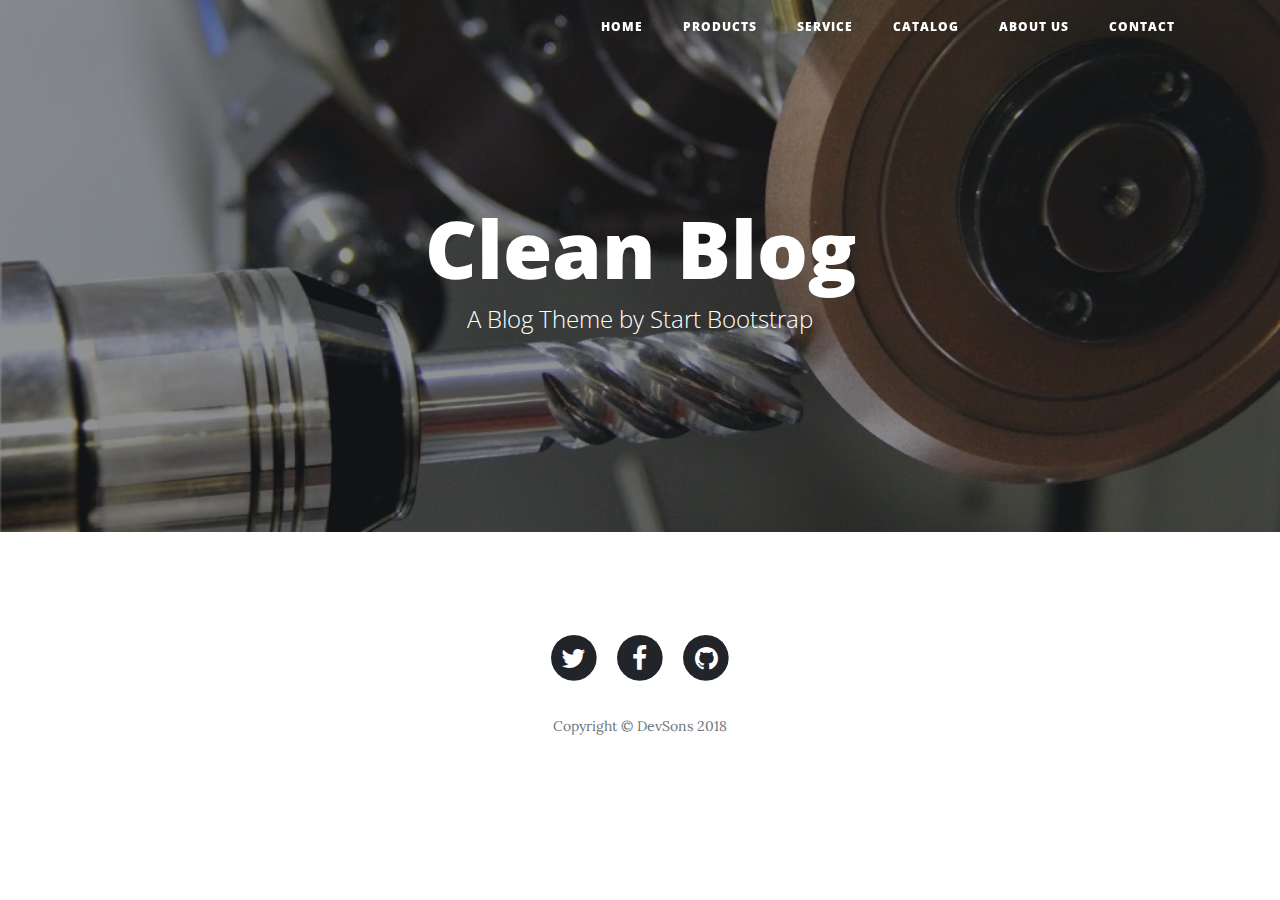
<file: index.html>
<!DOCTYPE html>
<html lang="en">

  <head>

    <meta charset="utf-8">
    <meta name="viewport" content="width=device-width, initial-scale=1, shrink-to-fit=no">
    <meta name="description" content="">
    <meta name="author" content="">

    <title>Clean Blog - Start Bootstrap Theme</title>

    <!-- Bootstrap core CSS -->
    <link href="vendor/bootstrap/css/bootstrap.min.css" rel="stylesheet">

    <!-- Custom fonts for this template -->
    <link href="vendor/font-awesome/css/font-awesome.min.css" rel="stylesheet" type="text/css">
    <link href='https://fonts.googleapis.com/css?family=Lora:400,700,400italic,700italic' rel='stylesheet' type='text/css'>
    <link href='https://fonts.googleapis.com/css?family=Open+Sans:300italic,400italic,600italic,700italic,800italic,400,300,600,700,800' rel='stylesheet' type='text/css'>

    <!-- Custom styles for this template -->
    <link href="css/main.css" rel="stylesheet">

  </head>

  <body>

    <!-- Navigation -->
    <nav class="navbar navbar-expand-lg navbar-light fixed-top" id="mainNav">
      <div class="container">
        <a class="navbar-brand" href="index.html"><!--<img src="E:\Hitesh\startbootstrap-clean-blog-gh-pages\img\logo.jpg" >--></a>
        <button class="navbar-toggler navbar-toggler-right" type="button" data-toggle="collapse" data-target="#navbarResponsive" aria-controls="navbarResponsive" aria-expanded="false" aria-label="Toggle navigation">
          Menu
          <i class="fa fa-bars"></i>
        </button>
        <div class="collapse navbar-collapse" id="navbarResponsive">

          <ul class="navbar-nav ml-auto">
            
            <li class="nav-item">
              <a class="nav-link" href="index.html">Home</a>
            </li>

            <li class="nav-item">
              <a class="nav-link" href="products.html">Products</a>
            </li>

            <li class="nav-item">
              <a class="nav-link" href="service.html">Service</a>
            </li>

            <li class="nav-item">
              <a class="nav-link" href="catalog.html">Catalog</a>
            </li>

            <li class="nav-item">
              <a class="nav-link" href="aboutus.html">About US</a>
            </li>

            <li class="nav-item">
              <a class="nav-link" href="contact.html">Contact</a>
            </li>

          </ul>
        </div>
      </div>
    </nav>

    <!-- Page Header -->
    <header class="masthead" style="background-image: url('images/6.jpg')">
      <div class="overlay"></div>
      <div class="container">
        <div class="row">
          <div class="col-lg-8 col-md-10 mx-auto">
            <div class="site-heading">
              <h1>Clean Blog</h1>
              <span class="subheading">A Blog Theme by Start Bootstrap</span>
            </div>
          </div>
        </div>
      </div>
    </header>

        <!-- Footer -->
    <footer>
      <div class="container">
        <div class="row">
          <div class="col-lg-8 col-md-10 mx-auto">
            <ul class="list-inline text-center">
              <li class="list-inline-item">
                <a href="#">
                  <span class="fa-stack fa-lg">
                    <i class="fa fa-circle fa-stack-2x"></i>
                    <i class="fa fa-twitter fa-stack-1x fa-inverse"></i>
                  </span>
                </a>
              </li>
              <li class="list-inline-item">
                <a href="#">
                  <span class="fa-stack fa-lg">
                    <i class="fa fa-circle fa-stack-2x"></i>
                    <i class="fa fa-facebook fa-stack-1x fa-inverse"></i>
                  </span>
                </a>
              </li>
              <li class="list-inline-item">
                <a href="#">
                  <span class="fa-stack fa-lg">
                    <i class="fa fa-circle fa-stack-2x"></i>
                    <i class="fa fa-github fa-stack-1x fa-inverse"></i>
                  </span>
                </a>
              </li>
            </ul>
            <p class="copyright text-muted">Copyright &copy; DevSons 2018</p>
          </div>
        </div>
      </div>
    </footer>

    <!-- Bootstrap core JavaScript -->
    <script src="vendor/jquery/jquery.min.js"></script>
    <script src="vendor/bootstrap/js/bootstrap.bundle.min.js"></script>

    <!-- Custom scripts for this template -->
    

  </body>

</html>
</file>
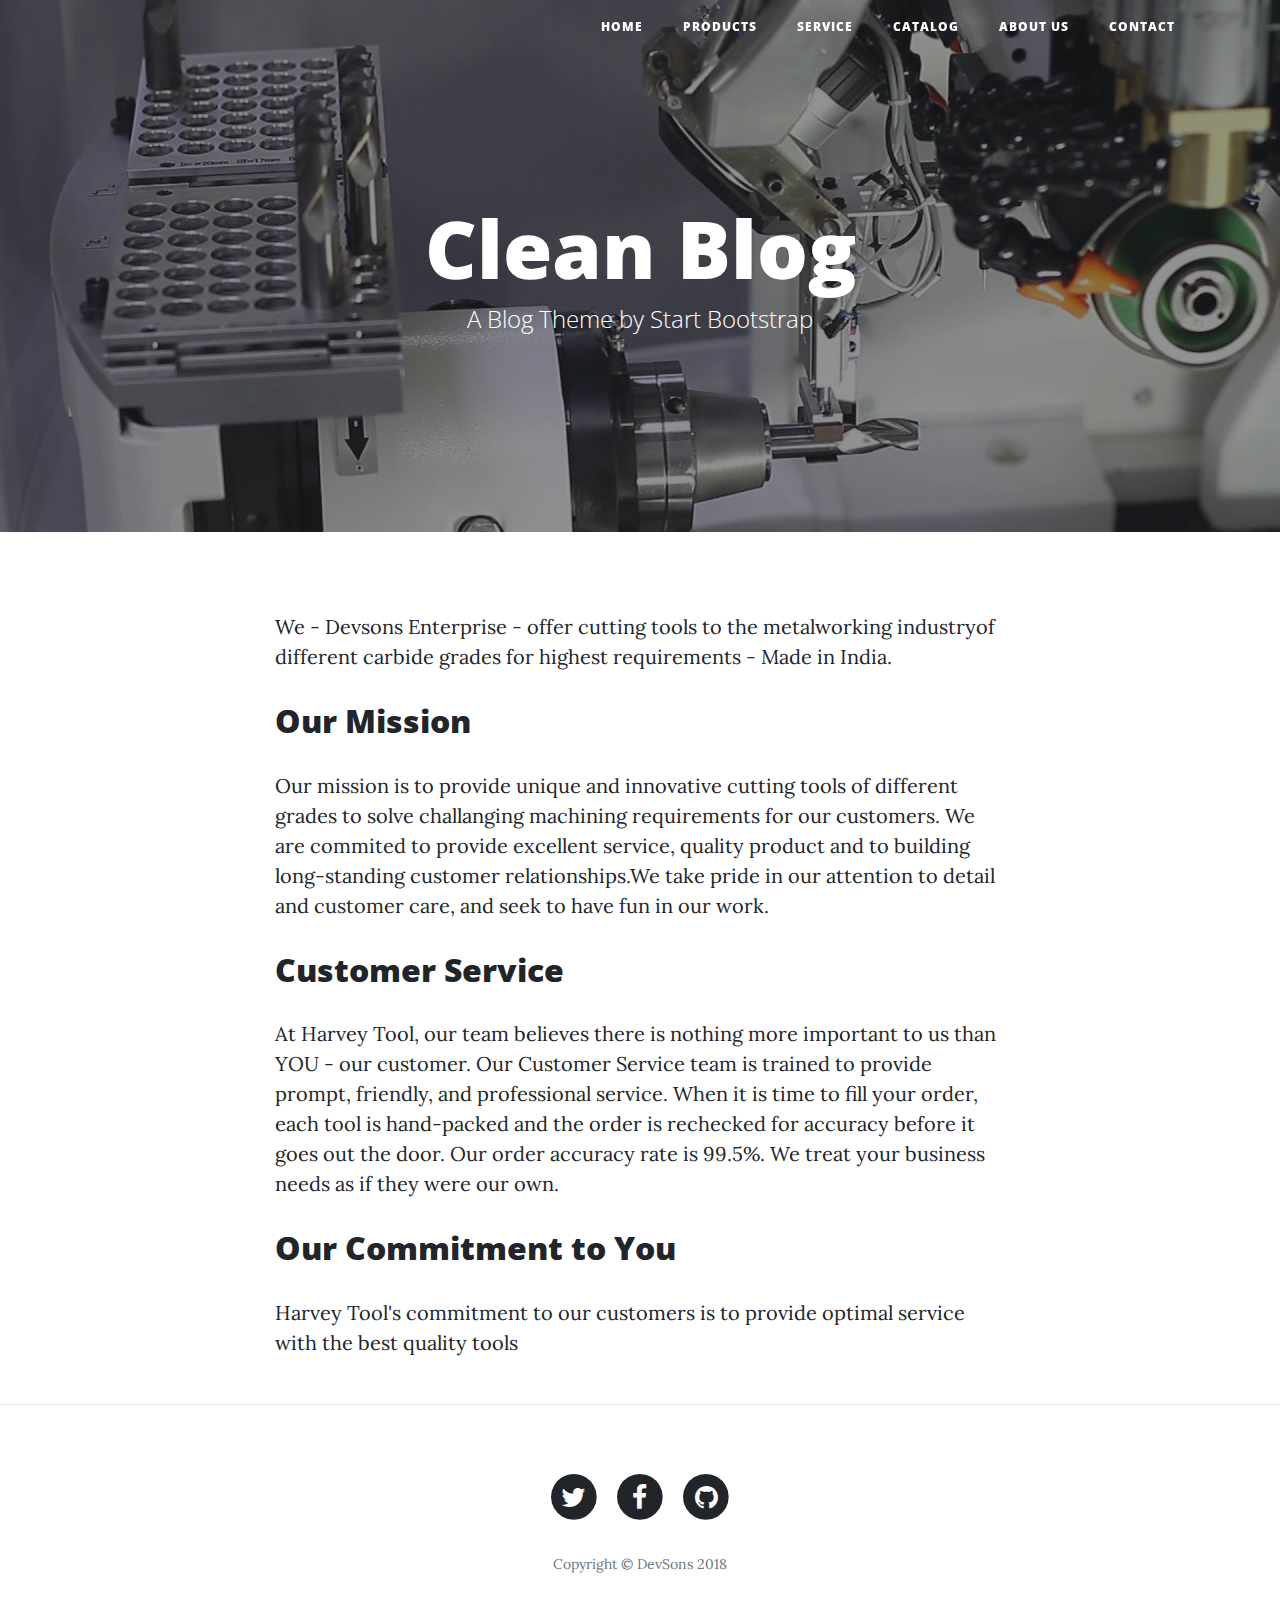
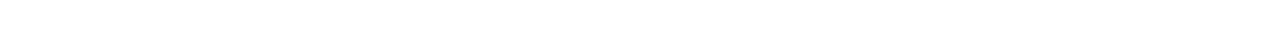
<file: aboutus.html>
<!DOCTYPE html>
<html lang="en">

  <head>

    <meta charset="utf-8">
    <meta name="viewport" content="width=device-width, initial-scale=1, shrink-to-fit=no">
    <meta name="description" content="">
    <meta name="author" content="">

    <title>Clean Blog - Start Bootstrap Theme</title>

    <!-- Bootstrap core CSS -->
    <link href="vendor/bootstrap/css/bootstrap.min.css" rel="stylesheet">

    <!-- Custom fonts for this template -->
    <link href="vendor/font-awesome/css/font-awesome.min.css" rel="stylesheet" type="text/css">
    <link href='https://fonts.googleapis.com/css?family=Lora:400,700,400italic,700italic' rel='stylesheet' type='text/css'>
    <link href='https://fonts.googleapis.com/css?family=Open+Sans:300italic,400italic,600italic,700italic,800italic,400,300,600,700,800' rel='stylesheet' type='text/css'>

    <!-- Custom styles for this template -->
    <link href="css/main.css" rel="stylesheet">
    <link href="css/catalog.css" rel="stylesheet">

  </head>

  <body>

    <!-- Navigation -->
    <nav class="navbar navbar-expand-lg navbar-light fixed-top" id="mainNav">
      <div class="container">
        <a class="navbar-brand" href="index.html"><!--<img src="E:\Hitesh\startbootstrap-clean-blog-gh-pages\img\logo.jpg" >--></a>
        <button class="navbar-toggler navbar-toggler-right" type="button" data-toggle="collapse" data-target="#navbarResponsive" aria-controls="navbarResponsive" aria-expanded="false" aria-label="Toggle navigation">
          Menu
          <i class="fa fa-bars"></i>
        </button>
        <div class="collapse navbar-collapse" id="navbarResponsive">

          <ul class="navbar-nav ml-auto">
            
            <li class="nav-item">
              <a class="nav-link" href="index.html">Home</a>
            </li>

            <li class="nav-item">
              <a class="nav-link" href="products.html">Products</a>
            </li>

            <li class="nav-item">
              <a class="nav-link" href="service.html">Service</a>
            </li>

            <li class="nav-item">
              <a class="nav-link" href="catalog.html">Catalog</a>
            </li>

            <li class="nav-item">
              <a class="nav-link" href="aboutus.html">About US</a>
            </li>

            <li class="nav-item">
              <a class="nav-link" href="contact.html">Contact</a>
            </li>

          </ul>
        </div>
      </div>
    </nav>

    <!-- Page Header -->
    <header class="masthead" style="background-image: url('images/5.jpg')">
      <div class="overlay"></div>
      <div class="container">
        <div class="row">
          <div class="col-lg-8 col-md-10 mx-auto">
            <div class="site-heading">
              <h1>Clean Blog</h1>
              <span class="subheading">A Blog Theme by Start Bootstrap</span>
            </div>
          </div>
        </div>
      </div>
    </header>

     <!-- Main Content -->
    <div class="container">
      <div class="row">
        <div class="col-lg-8 col-md-10 mx-auto">
            <p>We - Devsons Enterprise - offer cutting tools to the metalworking industryof  different carbide grades for highest requirements - Made in India.</p>
            <h2>Our Mission</h2>
            <p>Our mission is to provide unique and innovative cutting tools of different grades to solve challanging machining requirements for our customers. We are commited to provide excellent service, quality product and to building long-standing customer relationships.We take pride in our attention to detail and customer care, and seek to have fun in our work.</p>

            <h2>Customer Service</h2>
            <p>At Harvey Tool, our team believes there is nothing more important to us than YOU - our customer. Our Customer Service team is trained to provide prompt, friendly, and professional service. When it is time to fill your order, each tool is hand-packed and the order is rechecked for accuracy before it goes out the door. Our order accuracy rate is 99.5%. We treat your business needs as if they were our own.</p>

            <h2>Our Commitment to You</h2>
            <p>Harvey Tool's commitment to our customers is to provide optimal service with the best quality tools</p>
        </div>
      </div>
    </div>

    <hr>
        <!-- Footer -->
    <footer>
      <div class="container">
        <div class="row">
          <div class="col-lg-8 col-md-10 mx-auto">
            <ul class="list-inline text-center">
              <li class="list-inline-item">
                <a href="#">
                  <span class="fa-stack fa-lg">
                    <i class="fa fa-circle fa-stack-2x"></i>
                    <i class="fa fa-twitter fa-stack-1x fa-inverse"></i>
                  </span>
                </a>
              </li>
              <li class="list-inline-item">
                <a href="#">
                  <span class="fa-stack fa-lg">
                    <i class="fa fa-circle fa-stack-2x"></i>
                    <i class="fa fa-facebook fa-stack-1x fa-inverse"></i>
                  </span>
                </a>
              </li>
              <li class="list-inline-item">
                <a href="#">
                  <span class="fa-stack fa-lg">
                    <i class="fa fa-circle fa-stack-2x"></i>
                    <i class="fa fa-github fa-stack-1x fa-inverse"></i>
                  </span>
                </a>
              </li>
            </ul>
            <p class="copyright text-muted">Copyright &copy; DevSons 2018</p>
          </div>
        </div>
      </div>
    </footer>

    <!-- Bootstrap core JavaScript -->
    <script src="vendor/jquery/jquery.min.js"></script>
    <script src="vendor/bootstrap/js/bootstrap.bundle.min.js"></script>

    <!-- Custom scripts for this template -->
    

  </body>

</html>
</file>
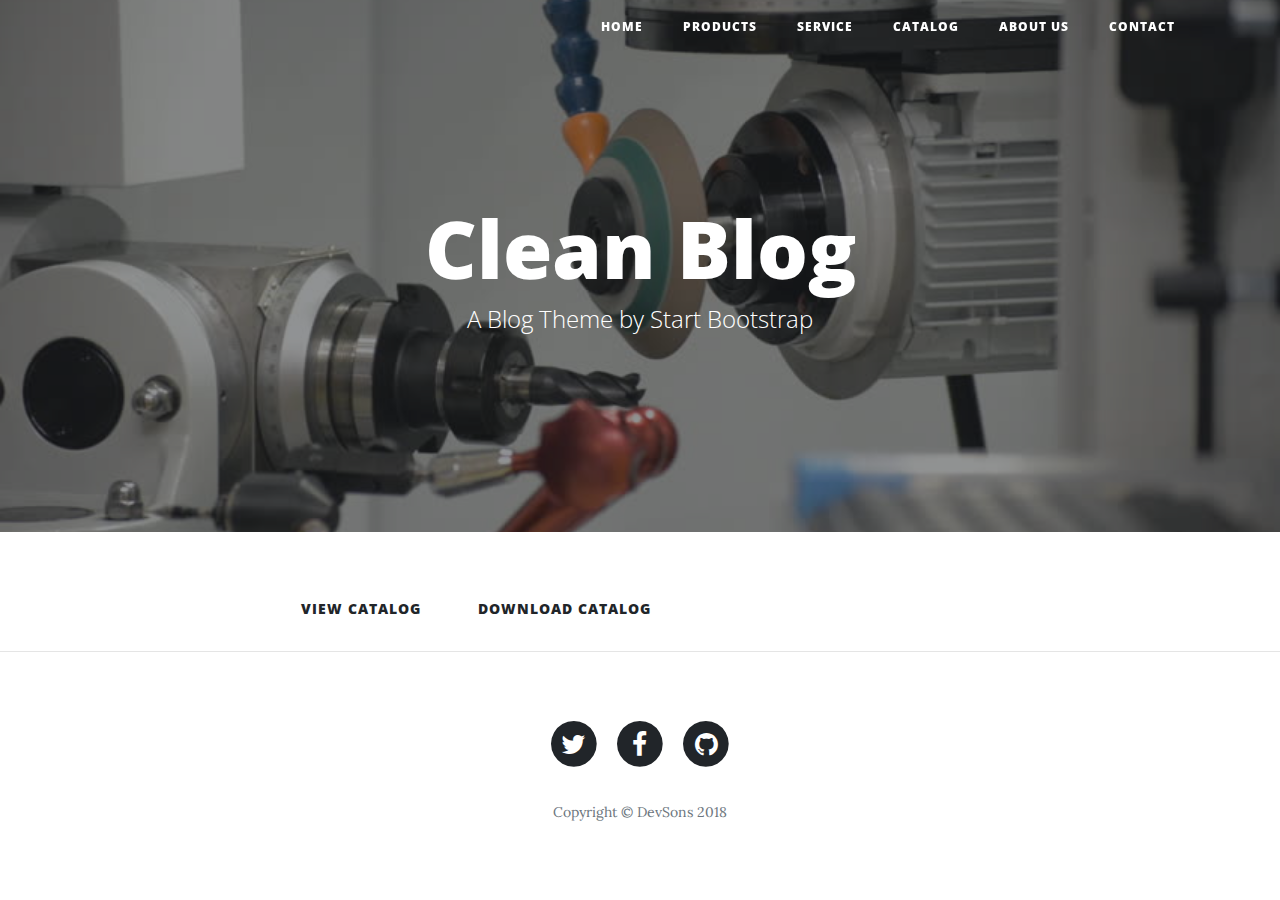
<file: catalog.html>
<!DOCTYPE html>
<html lang="en">

  <head>

    <meta charset="utf-8">
    <meta name="viewport" content="width=device-width, initial-scale=1, shrink-to-fit=no">
    <meta name="description" content="">
    <meta name="author" content="">

    <title>Clean Blog - Start Bootstrap Theme</title>

    <!-- Bootstrap core CSS -->
    <link href="vendor/bootstrap/css/bootstrap.min.css" rel="stylesheet">

    <!-- Custom fonts for this template -->
    <link href="vendor/font-awesome/css/font-awesome.min.css" rel="stylesheet" type="text/css">
    <link href='https://fonts.googleapis.com/css?family=Lora:400,700,400italic,700italic' rel='stylesheet' type='text/css'>
    <link href='https://fonts.googleapis.com/css?family=Open+Sans:300italic,400italic,600italic,700italic,800italic,400,300,600,700,800' rel='stylesheet' type='text/css'>

    <!-- Custom styles for this template -->
    <link href="css/main.css" rel="stylesheet">
    <link href="css/catalog.css" rel="stylesheet">

  </head>

  <body>

    <!-- Navigation -->
    <nav class="navbar navbar-expand-lg navbar-light fixed-top" id="mainNav">
      <div class="container">
        <a class="navbar-brand" href="index.html"><!--<img src="E:\Hitesh\startbootstrap-clean-blog-gh-pages\img\logo.jpg" >--></a>
        <button class="navbar-toggler navbar-toggler-right" type="button" data-toggle="collapse" data-target="#navbarResponsive" aria-controls="navbarResponsive" aria-expanded="false" aria-label="Toggle navigation">
          Menu
          <i class="fa fa-bars"></i>
        </button>
        <div class="collapse navbar-collapse" id="navbarResponsive">

          <ul class="navbar-nav ml-auto">
            
            <li class="nav-item">
              <a class="nav-link" href="index.html">Home</a>
            </li>

            <li class="nav-item">
              <a class="nav-link" href="products.html">Products</a>
            </li>

            <li class="nav-item">
              <a class="nav-link" href="service.html">Service</a>
            </li>

            <li class="nav-item">
              <a class="nav-link" href="catalog.html">Catalog</a>
            </li>

            <li class="nav-item">
              <a class="nav-link" href="aboutus.html">About US</a>
            </li>

            <li class="nav-item">
              <a class="nav-link" href="contact.html">Contact</a>
            </li>

          </ul>
        </div>
      </div>
    </nav>

    <!-- Page Header -->
    <header class="masthead" style="background-image: url('images/1.jpg')">
      <div class="overlay"></div>
      <div class="container">
        <div class="row">
          <div class="col-lg-8 col-md-10 mx-auto">
            <div class="site-heading">
              <h1>Clean Blog</h1>
              <span class="subheading">A Blog Theme by Start Bootstrap</span>
            </div>
          </div>
        </div>
      </div>
    </header>

     <!-- Main Content -->
    <div class="container">
      <div class="row">
        <div class="col-lg-8 col-md-10 mx-auto">

            <a href="docs/HarveyToolCatalog.pdf" class="btn" id="pdfView">View Catalog</a>
            <a href="docs/HarveyToolCatalog.pdf"  class="btn" id="pdfDownload">Download Catalog</a>

            <embed src="docs/HarveyToolCatalog.pdf" type="application/pdf" width="100%" height="600px" id="pdfFile"/>
        </div>
      </div>
    </div>

    <hr>
        <!-- Footer -->
    <footer>
      <div class="container">
        <div class="row">
          <div class="col-lg-8 col-md-10 mx-auto">
            <ul class="list-inline text-center">
              <li class="list-inline-item">
                <a href="#">
                  <span class="fa-stack fa-lg">
                    <i class="fa fa-circle fa-stack-2x"></i>
                    <i class="fa fa-twitter fa-stack-1x fa-inverse"></i>
                  </span>
                </a>
              </li>
              <li class="list-inline-item">
                <a href="#">
                  <span class="fa-stack fa-lg">
                    <i class="fa fa-circle fa-stack-2x"></i>
                    <i class="fa fa-facebook fa-stack-1x fa-inverse"></i>
                  </span>
                </a>
              </li>
              <li class="list-inline-item">
                <a href="#">
                  <span class="fa-stack fa-lg">
                    <i class="fa fa-circle fa-stack-2x"></i>
                    <i class="fa fa-github fa-stack-1x fa-inverse"></i>
                  </span>
                </a>
              </li>
            </ul>
            <p class="copyright text-muted">Copyright &copy; DevSons 2018</p>
          </div>
        </div>
      </div>
    </footer>

    <!-- Bootstrap core JavaScript -->
    <script src="vendor/jquery/jquery.min.js"></script>
    <script src="vendor/bootstrap/js/bootstrap.bundle.min.js"></script>

    <!-- Custom scripts for this template -->
    <script src="js/catalog.js"></script>

  </body>

</html>
</file>
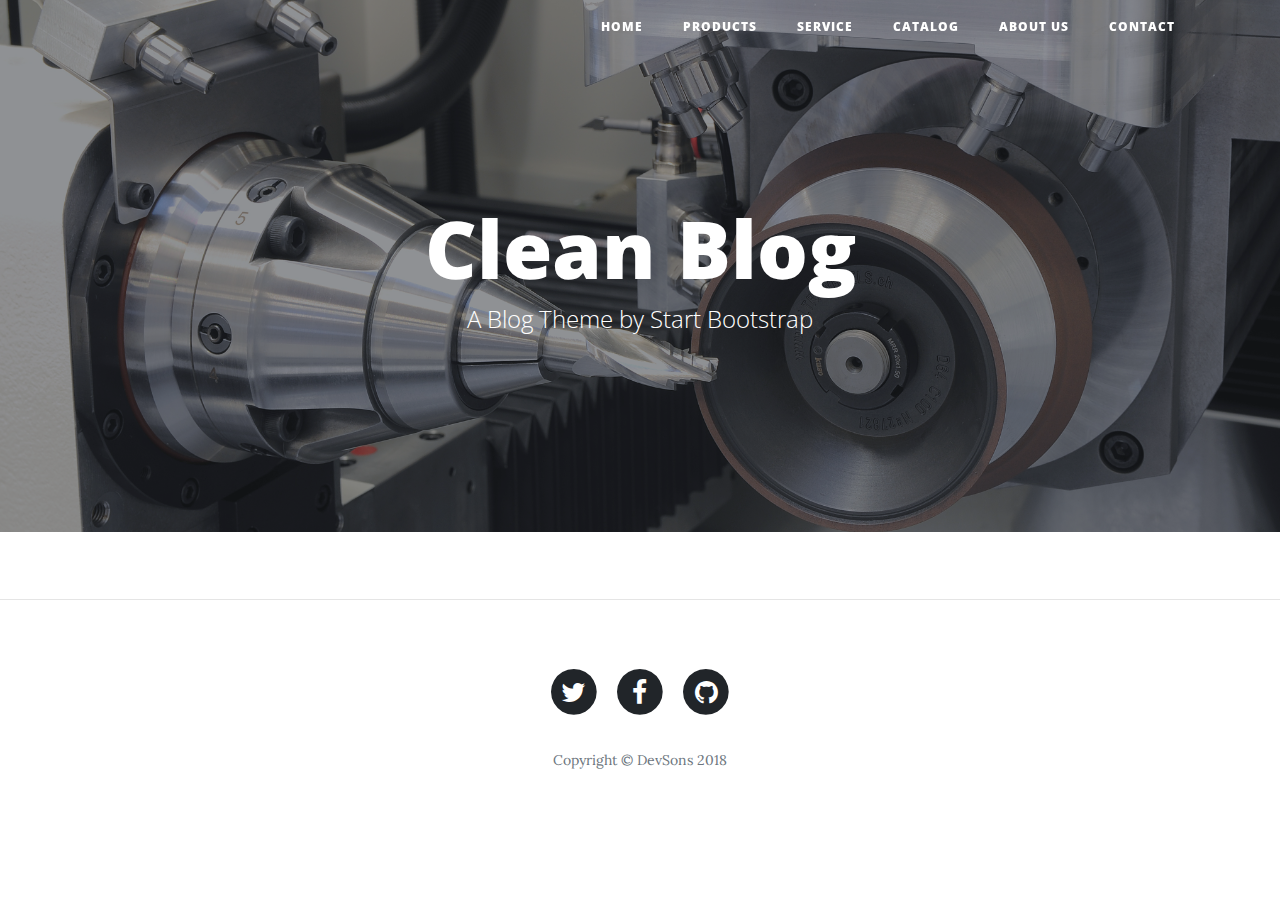
<file: products.html>
<!DOCTYPE html>
<html lang="en">

  <head>

    <meta charset="utf-8">
    <meta name="viewport" content="width=device-width, initial-scale=1, shrink-to-fit=no">
    <meta name="description" content="">
    <meta name="author" content="">

    <title>Clean Blog - Start Bootstrap Theme</title>

    <!-- Bootstrap core CSS -->
    <link href="vendor/bootstrap/css/bootstrap.min.css" rel="stylesheet">

    <!-- Custom fonts for this template -->
    <link href="vendor/font-awesome/css/font-awesome.min.css" rel="stylesheet" type="text/css">
    <link href='https://fonts.googleapis.com/css?family=Lora:400,700,400italic,700italic' rel='stylesheet' type='text/css'>
    <link href='https://fonts.googleapis.com/css?family=Open+Sans:300italic,400italic,600italic,700italic,800italic,400,300,600,700,800' rel='stylesheet' type='text/css'>

    <!-- Custom styles for this template -->
    <link href="css/main.css" rel="stylesheet">
    <link href="css/catalog.css" rel="stylesheet">

  </head>

  <body>

    <!-- Navigation -->
    <nav class="navbar navbar-expand-lg navbar-light fixed-top" id="mainNav">
      <div class="container">
        <a class="navbar-brand" href="index.html"><!--<img src="E:\Hitesh\startbootstrap-clean-blog-gh-pages\img\logo.jpg" >--></a>
        <button class="navbar-toggler navbar-toggler-right" type="button" data-toggle="collapse" data-target="#navbarResponsive" aria-controls="navbarResponsive" aria-expanded="false" aria-label="Toggle navigation">
          Menu
          <i class="fa fa-bars"></i>
        </button>
        <div class="collapse navbar-collapse" id="navbarResponsive">

          <ul class="navbar-nav ml-auto">
            
            <li class="nav-item">
              <a class="nav-link" href="index.html">Home</a>
            </li>

            <li class="nav-item">
              <a class="nav-link" href="products.html">Products</a>
            </li>

            <li class="nav-item">
              <a class="nav-link" href="service.html">Service</a>
            </li>

            <li class="nav-item">
              <a class="nav-link" href="catalog.html">Catalog</a>
            </li>

            <li class="nav-item">
              <a class="nav-link" href="aboutus.html">About US</a>
            </li>

            <li class="nav-item">
              <a class="nav-link" href="contact.html">Contact</a>
            </li>

          </ul>
        </div>
      </div>
    </nav>

    <!-- Page Header -->
    <header class="masthead" style="background-image: url('images/2.jpg')">
      <div class="overlay"></div>
      <div class="container">
        <div class="row">
          <div class="col-lg-8 col-md-10 mx-auto">
            <div class="site-heading">
              <h1>Clean Blog</h1>
              <span class="subheading">A Blog Theme by Start Bootstrap</span>
            </div>
          </div>
        </div>
      </div>
    </header>

     <!-- Main Content -->
    <div class="container">
      <div class="row">
        <div class="col-lg-8 col-md-10 mx-auto">

            
        </div>
      </div>
    </div>

    <hr>
        <!-- Footer -->
    <footer>
      <div class="container">
        <div class="row">
          <div class="col-lg-8 col-md-10 mx-auto">
            <ul class="list-inline text-center">
              <li class="list-inline-item">
                <a href="#">
                  <span class="fa-stack fa-lg">
                    <i class="fa fa-circle fa-stack-2x"></i>
                    <i class="fa fa-twitter fa-stack-1x fa-inverse"></i>
                  </span>
                </a>
              </li>
              <li class="list-inline-item">
                <a href="#">
                  <span class="fa-stack fa-lg">
                    <i class="fa fa-circle fa-stack-2x"></i>
                    <i class="fa fa-facebook fa-stack-1x fa-inverse"></i>
                  </span>
                </a>
              </li>
              <li class="list-inline-item">
                <a href="#">
                  <span class="fa-stack fa-lg">
                    <i class="fa fa-circle fa-stack-2x"></i>
                    <i class="fa fa-github fa-stack-1x fa-inverse"></i>
                  </span>
                </a>
              </li>
            </ul>
            <p class="copyright text-muted">Copyright &copy; DevSons 2018</p>
          </div>
        </div>
      </div>
    </footer>

    <!-- Bootstrap core JavaScript -->
    <script src="vendor/jquery/jquery.min.js"></script>
    <script src="vendor/bootstrap/js/bootstrap.bundle.min.js"></script>

    <!-- Custom scripts for this template -->
    <script src="js/catalog.js"></script>

  </body>

</html>
</file>
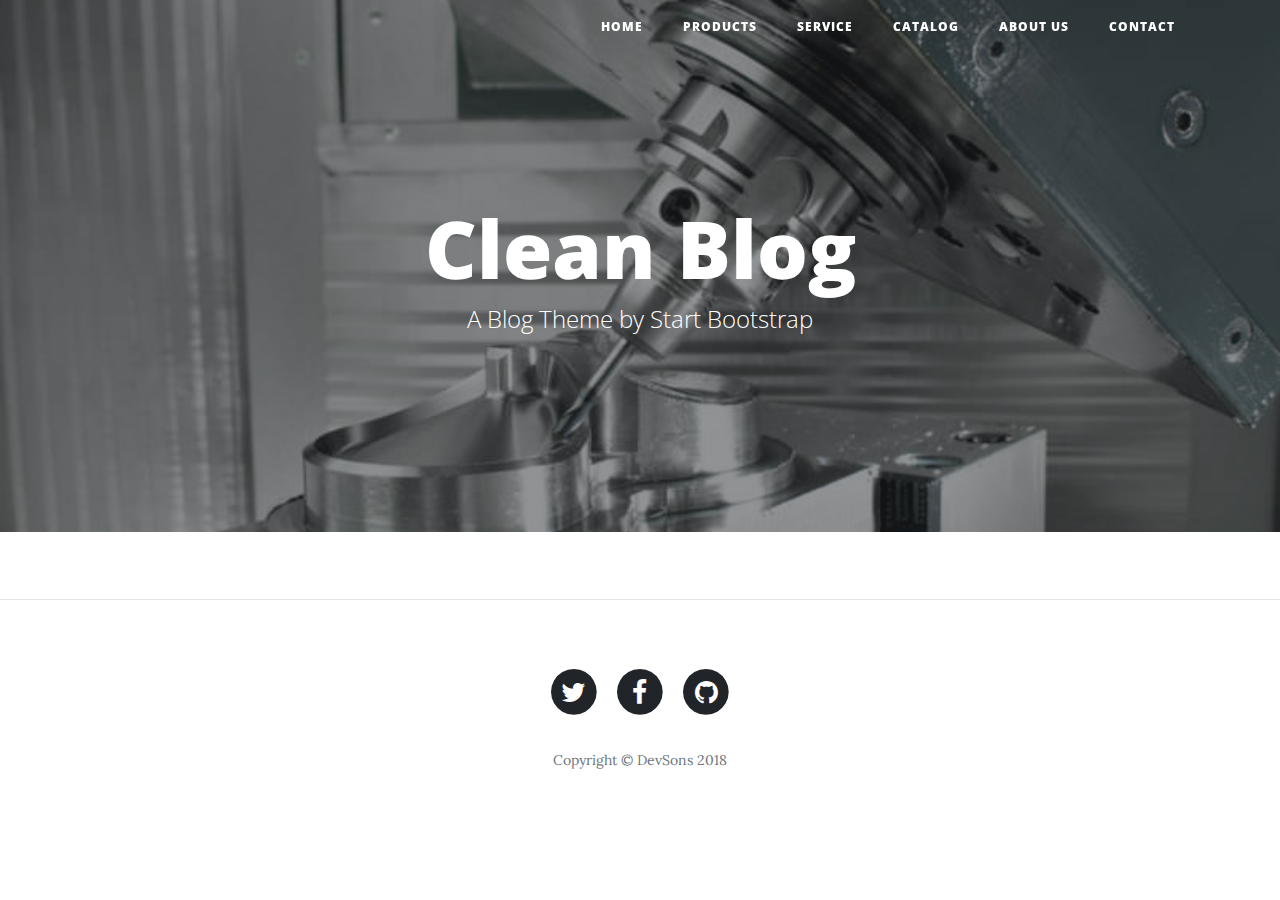
<file: service.html>
<!DOCTYPE html>
<html lang="en">

  <head>

    <meta charset="utf-8">
    <meta name="viewport" content="width=device-width, initial-scale=1, shrink-to-fit=no">
    <meta name="description" content="">
    <meta name="author" content="">

    <title>Clean Blog - Start Bootstrap Theme</title>

    <!-- Bootstrap core CSS -->
    <link href="vendor/bootstrap/css/bootstrap.min.css" rel="stylesheet">

    <!-- Custom fonts for this template -->
    <link href="vendor/font-awesome/css/font-awesome.min.css" rel="stylesheet" type="text/css">
    <link href='https://fonts.googleapis.com/css?family=Lora:400,700,400italic,700italic' rel='stylesheet' type='text/css'>
    <link href='https://fonts.googleapis.com/css?family=Open+Sans:300italic,400italic,600italic,700italic,800italic,400,300,600,700,800' rel='stylesheet' type='text/css'>

    <!-- Custom styles for this template -->
    <link href="css/main.css" rel="stylesheet">
    <link href="css/catalog.css" rel="stylesheet">

  </head>

  <body>

    <!-- Navigation -->
    <nav class="navbar navbar-expand-lg navbar-light fixed-top" id="mainNav">
      <div class="container">
        <a class="navbar-brand" href="index.html"><!--<img src="E:\Hitesh\startbootstrap-clean-blog-gh-pages\img\logo.jpg" >--></a>
        <button class="navbar-toggler navbar-toggler-right" type="button" data-toggle="collapse" data-target="#navbarResponsive" aria-controls="navbarResponsive" aria-expanded="false" aria-label="Toggle navigation">
          Menu
          <i class="fa fa-bars"></i>
        </button>
        <div class="collapse navbar-collapse" id="navbarResponsive">

          <ul class="navbar-nav ml-auto">
            
            <li class="nav-item">
              <a class="nav-link" href="index.html">Home</a>
            </li>

            <li class="nav-item">
              <a class="nav-link" href="products.html">Products</a>
            </li>

            <li class="nav-item">
              <a class="nav-link" href="service.html">Service</a>
            </li>

            <li class="nav-item">
              <a class="nav-link" href="catalog.html">Catalog</a>
            </li>

            <li class="nav-item">
              <a class="nav-link" href="aboutus.html">About US</a>
            </li>

            <li class="nav-item">
              <a class="nav-link" href="contact.html">Contact</a>
            </li>

          </ul>
        </div>
      </div>
    </nav>

    <!-- Page Header -->
    <header class="masthead" style="background-image: url('images/3.jpg')">
      <div class="overlay"></div>
      <div class="container">
        <div class="row">
          <div class="col-lg-8 col-md-10 mx-auto">
            <div class="site-heading">
              <h1>Clean Blog</h1>
              <span class="subheading">A Blog Theme by Start Bootstrap</span>
            </div>
          </div>
        </div>
      </div>
    </header>

     <!-- Main Content -->
    <div class="container">
      <div class="row">
        <div class="col-lg-8 col-md-10 mx-auto">

            
        </div>
      </div>
    </div>

    <hr>
        <!-- Footer -->
    <footer>
      <div class="container">
        <div class="row">
          <div class="col-lg-8 col-md-10 mx-auto">
            <ul class="list-inline text-center">
              <li class="list-inline-item">
                <a href="#">
                  <span class="fa-stack fa-lg">
                    <i class="fa fa-circle fa-stack-2x"></i>
                    <i class="fa fa-twitter fa-stack-1x fa-inverse"></i>
                  </span>
                </a>
              </li>
              <li class="list-inline-item">
                <a href="#">
                  <span class="fa-stack fa-lg">
                    <i class="fa fa-circle fa-stack-2x"></i>
                    <i class="fa fa-facebook fa-stack-1x fa-inverse"></i>
                  </span>
                </a>
              </li>
              <li class="list-inline-item">
                <a href="#">
                  <span class="fa-stack fa-lg">
                    <i class="fa fa-circle fa-stack-2x"></i>
                    <i class="fa fa-github fa-stack-1x fa-inverse"></i>
                  </span>
                </a>
              </li>
            </ul>
            <p class="copyright text-muted">Copyright &copy; DevSons 2018</p>
          </div>
        </div>
      </div>
    </footer>

    <!-- Bootstrap core JavaScript -->
    <script src="vendor/jquery/jquery.min.js"></script>
    <script src="vendor/bootstrap/js/bootstrap.bundle.min.js"></script>

    <!-- Custom scripts for this template -->
    <script src="js/catalog.js"></script>

  </body>

</html>
</file>
<file: css/main.css>
body {
    font-size: 20px;
    color: #212529;
    font-family: Lora, 'Times New Roman', serif
}

p {
    line-height: 1.5;
    margin: 30px 0
}

p a {
    text-decoration: underline
}

h1,
h2,
h3,
h4,
h5,
h6 {
    font-weight: 800;
    font-family: 'Open Sans', 'Helvetica Neue', Helvetica, Arial, sans-serif
}

a {
    color: #212529;
    -webkit-transition: all .2s;
    -moz-transition: all .2s;
    transition: all .2s
}

a:focus,
a:hover {
    color: #0085a1
}

blockquote {
    font-style: italic;
    color: #868e96
}

.section-heading {
    font-size: 36px;
    font-weight: 700;
    margin-top: 60px
}

.caption {
    font-size: 14px;
    font-style: italic;
    display: block;
    margin: 0;
    padding: 10px;
    text-align: center;
    border-bottom-right-radius: 5px;
    border-bottom-left-radius: 5px
}

::-moz-selection {
    color: #fff;
    background: #0085a1;
    text-shadow: none
}

::selection {
    color: #fff;
    background: #0085a1;
    text-shadow: none
}

img::selection {
    color: #fff;
    background: 0 0
}

img::-moz-selection {
    color: #fff;
    background: 0 0
}

#mainNav {
    position: absolute;
    border-bottom: 1px solid #e9ecef;
    background-color: #fff;
    font-family: 'Open Sans', 'Helvetica Neue', Helvetica, Arial, sans-serif
}

#mainNav .navbar-brand {
    font-weight: 800;
    color: #343a40
}

#mainNav .navbar-toggler {
    font-size: 12px;
    font-weight: 800;
    padding: 13px;
    text-transform: uppercase;
    color: #343a40
}

#mainNav .navbar-nav>li.nav-item>a {
    font-size: 12px;
    font-weight: 800;
    letter-spacing: 1px;
    text-transform: uppercase
}

@media only screen and (min-width:992px) {
    #mainNav {
        border-bottom: 1px solid transparent;
        background: 0 0
    }
    #mainNav .navbar-brand {
        padding: 10px 20px;
        color: #fff
    }
    #mainNav .navbar-brand:focus,
    #mainNav .navbar-brand:hover {
        color: rgba(255, 255, 255, .8)
    }
    #mainNav .navbar-nav>li.nav-item>a {
        padding: 10px 20px;
        color: #fff
    }
    #mainNav .navbar-nav>li.nav-item>a:focus,
    #mainNav .navbar-nav>li.nav-item>a:hover {
        color: rgba(255, 255, 255, .8)
    }
}

@media only screen and (min-width:992px) {
    #mainNav {
        -webkit-transition: background-color .2s;
        -moz-transition: background-color .2s;
        transition: background-color .2s;
        -webkit-transform: translate3d(0, 0, 0);
        -moz-transform: translate3d(0, 0, 0);
        -ms-transform: translate3d(0, 0, 0);
        -o-transform: translate3d(0, 0, 0);
        transform: translate3d(0, 0, 0);
        -webkit-backface-visibility: hidden
    }
    #mainNav.is-fixed {
        position: fixed;
        top: -67px;
        -webkit-transition: -webkit-transform .2s;
        -moz-transition: -moz-transform .2s;
        transition: transform .2s;
        border-bottom: 1px solid #fff;
        background-color: rgba(255, 255, 255, .9)
    }
    #mainNav.is-fixed .navbar-brand {
        color: #212529
    }
    #mainNav.is-fixed .navbar-brand:focus,
    #mainNav.is-fixed .navbar-brand:hover {
        color: #0085a1
    }
    #mainNav.is-fixed .navbar-nav>li.nav-item>a {
        color: #212529
    }
    #mainNav.is-fixed .navbar-nav>li.nav-item>a:focus,
    #mainNav.is-fixed .navbar-nav>li.nav-item>a:hover {
        color: #0085a1
    }
    #mainNav.is-visible {
        -webkit-transform: translate3d(0, 100%, 0);
        -moz-transform: translate3d(0, 100%, 0);
        -ms-transform: translate3d(0, 100%, 0);
        -o-transform: translate3d(0, 100%, 0);
        transform: translate3d(0, 100%, 0)
    }
}

header.masthead {
    margin-bottom: 50px;
    background: no-repeat center center;
    background-color: #868e96;
    background-attachment: scroll;
    position: relative;
    -webkit-background-size: cover;
    -moz-background-size: cover;
    -o-background-size: cover;
    background-size: cover
}

header.masthead .overlay {
    position: absolute;
    top: 0;
    left: 0;
    height: 100%;
    width: 100%;
    background-color: #212529;
    opacity: .5
}

header.masthead .page-heading,
header.masthead .post-heading,
header.masthead .site-heading {
    padding: 200px 0 150px;
    color: #fff
}

@media only screen and (min-width:768px) {
    header.masthead .page-heading, header.masthead .post-heading, header.masthead .site-heading {
        padding: 200px 0
    }
}

header.masthead .page-heading,
header.masthead .site-heading {
    text-align: center
}

header.masthead .page-heading h1,
header.masthead .site-heading h1 {
    font-size: 50px;
    margin-top: 0
}

header.masthead .page-heading .subheading,
header.masthead .site-heading .subheading {
    font-size: 24px;
    font-weight: 300;
    line-height: 1.1;
    display: block;
    margin: 10px 0 0;
    font-family: 'Open Sans', 'Helvetica Neue', Helvetica, Arial, sans-serif
}

@media only screen and (min-width:768px) {
    header.masthead .page-heading h1, header.masthead .site-heading h1 {
        font-size: 80px
    }
}

header.masthead .post-heading h1 {
    font-size: 35px
}

header.masthead .post-heading .meta,
header.masthead .post-heading .subheading {
    line-height: 1.1;
    display: block
}

header.masthead .post-heading .subheading {
    font-size: 24px;
    font-weight: 600;
    margin: 10px 0 30px;
    font-family: 'Open Sans', 'Helvetica Neue', Helvetica, Arial, sans-serif
}

header.masthead .post-heading .meta {
    font-size: 20px;
    font-weight: 300;
    font-style: italic;
    font-family: Lora, 'Times New Roman', serif
}

header.masthead .post-heading .meta a {
    color: #fff
}

@media only screen and (min-width:768px) {
    header.masthead .post-heading h1 {
        font-size: 55px
    }
    header.masthead .post-heading .subheading {
        font-size: 30px
    }
}

.post-preview>a {
    color: #212529
}

.post-preview>a:focus,
.post-preview>a:hover {
    text-decoration: none;
    color: #0085a1
}

.post-preview>a>.post-title {
    font-size: 30px;
    margin-top: 30px;
    margin-bottom: 10px
}

.post-preview>a>.post-subtitle {
    font-weight: 300;
    margin: 0 0 10px
}

.post-preview>.post-meta {
    font-size: 18px;
    font-style: italic;
    margin-top: 0;
    color: #868e96
}

.post-preview>.post-meta>a {
    text-decoration: none;
    color: #212529
}

.post-preview>.post-meta>a:focus,
.post-preview>.post-meta>a:hover {
    text-decoration: underline;
    color: #0085a1
}

@media only screen and (min-width:768px) {
    .post-preview>a>.post-title {
        font-size: 36px
    }
}

.floating-label-form-group {
    font-size: 14px;
    position: relative;
    margin-bottom: 0;
    padding-bottom: .5em;
    border-bottom: 1px solid #dee2e6
}

.floating-label-form-group input,
.floating-label-form-group textarea {
    font-size: 1.5em;
    position: relative;
    z-index: 1;
    padding: 0;
    resize: none;
    border: none;
    border-radius: 0;
    background: 0 0;
    box-shadow: none!important;
    font-family: Lora, 'Times New Roman', serif
}

.floating-label-form-group input::-webkit-input-placeholder,
.floating-label-form-group textarea::-webkit-input-placeholder {
    color: #868e96;
    font-family: Lora, 'Times New Roman', serif
}

.floating-label-form-group label {
    font-size: .85em;
    line-height: 1.764705882em;
    position: relative;
    z-index: 0;
    top: 2em;
    display: block;
    margin: 0;
    -webkit-transition: top .3s ease, opacity .3s ease;
    -moz-transition: top .3s ease, opacity .3s ease;
    -ms-transition: top .3s ease, opacity .3s ease;
    transition: top .3s ease, opacity .3s ease;
    vertical-align: middle;
    vertical-align: baseline;
    opacity: 0
}

.floating-label-form-group .help-block {
    margin: 15px 0
}

.floating-label-form-group-with-value label {
    top: 0;
    opacity: 1
}

.floating-label-form-group-with-focus label {
    color: #0085a1
}

form .form-group:first-child .floating-label-form-group {
    border-top: 1px solid #dee2e6
}

footer {
    padding: 50px 0 65px
}

footer .list-inline {
    margin: 0;
    padding: 0
}

footer .copyright {
    font-size: 14px;
    margin-bottom: 0;
    text-align: center
}

.btn {
    font-size: 14px;
    font-weight: 800;
    padding: 15px 25px;
    letter-spacing: 1px;
    text-transform: uppercase;
    border-radius: 0;
    font-family: 'Open Sans', 'Helvetica Neue', Helvetica, Arial, sans-serif
}

.btn-primary {
    background-color: #0085a1;
    border-color: #0085a1
}

.btn-primary:active,
.btn-primary:focus,
.btn-primary:hover {
    color: #fff;
    background-color: #00657b!important;
    border-color: #00657b!important
}

.btn-lg {
    font-size: 16px;
    padding: 25px 35px
}
</file>
<file: css/catalog.css>
#pdfFile{
    display: none;
}
</file>
